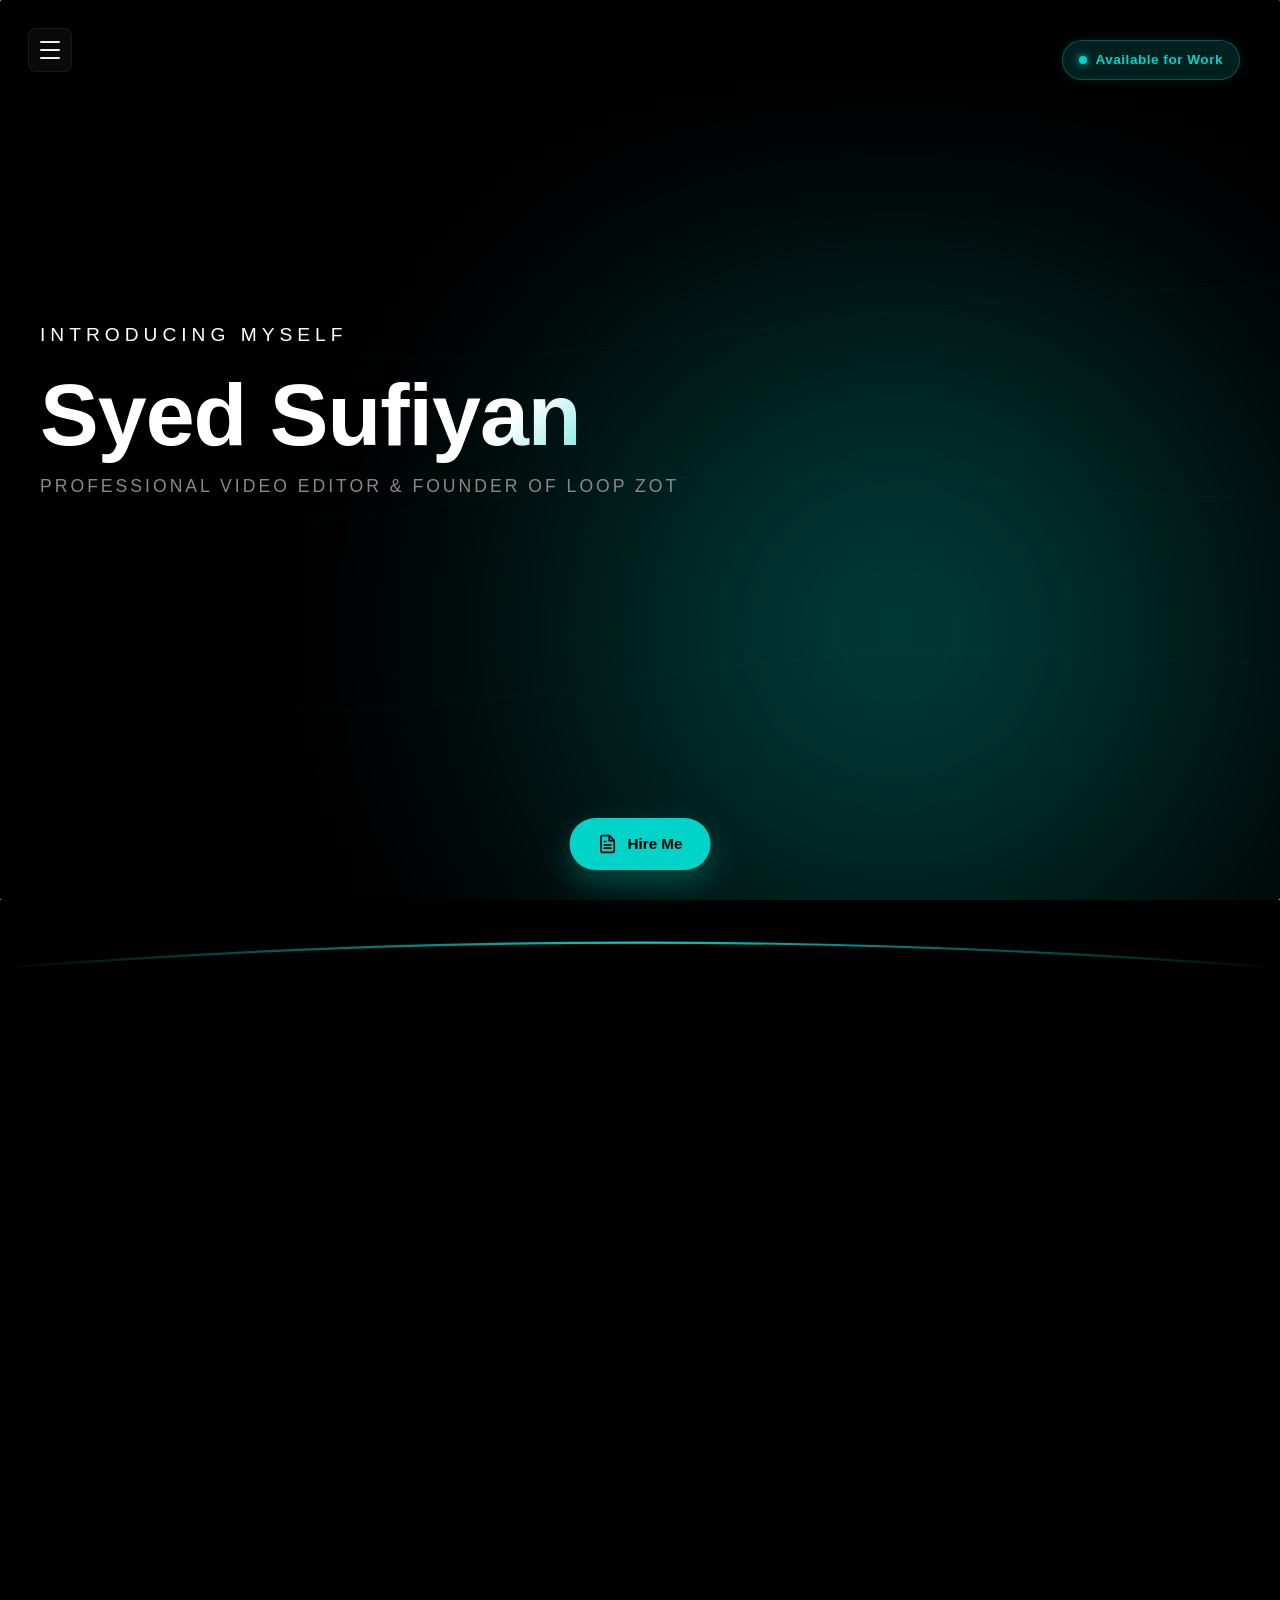
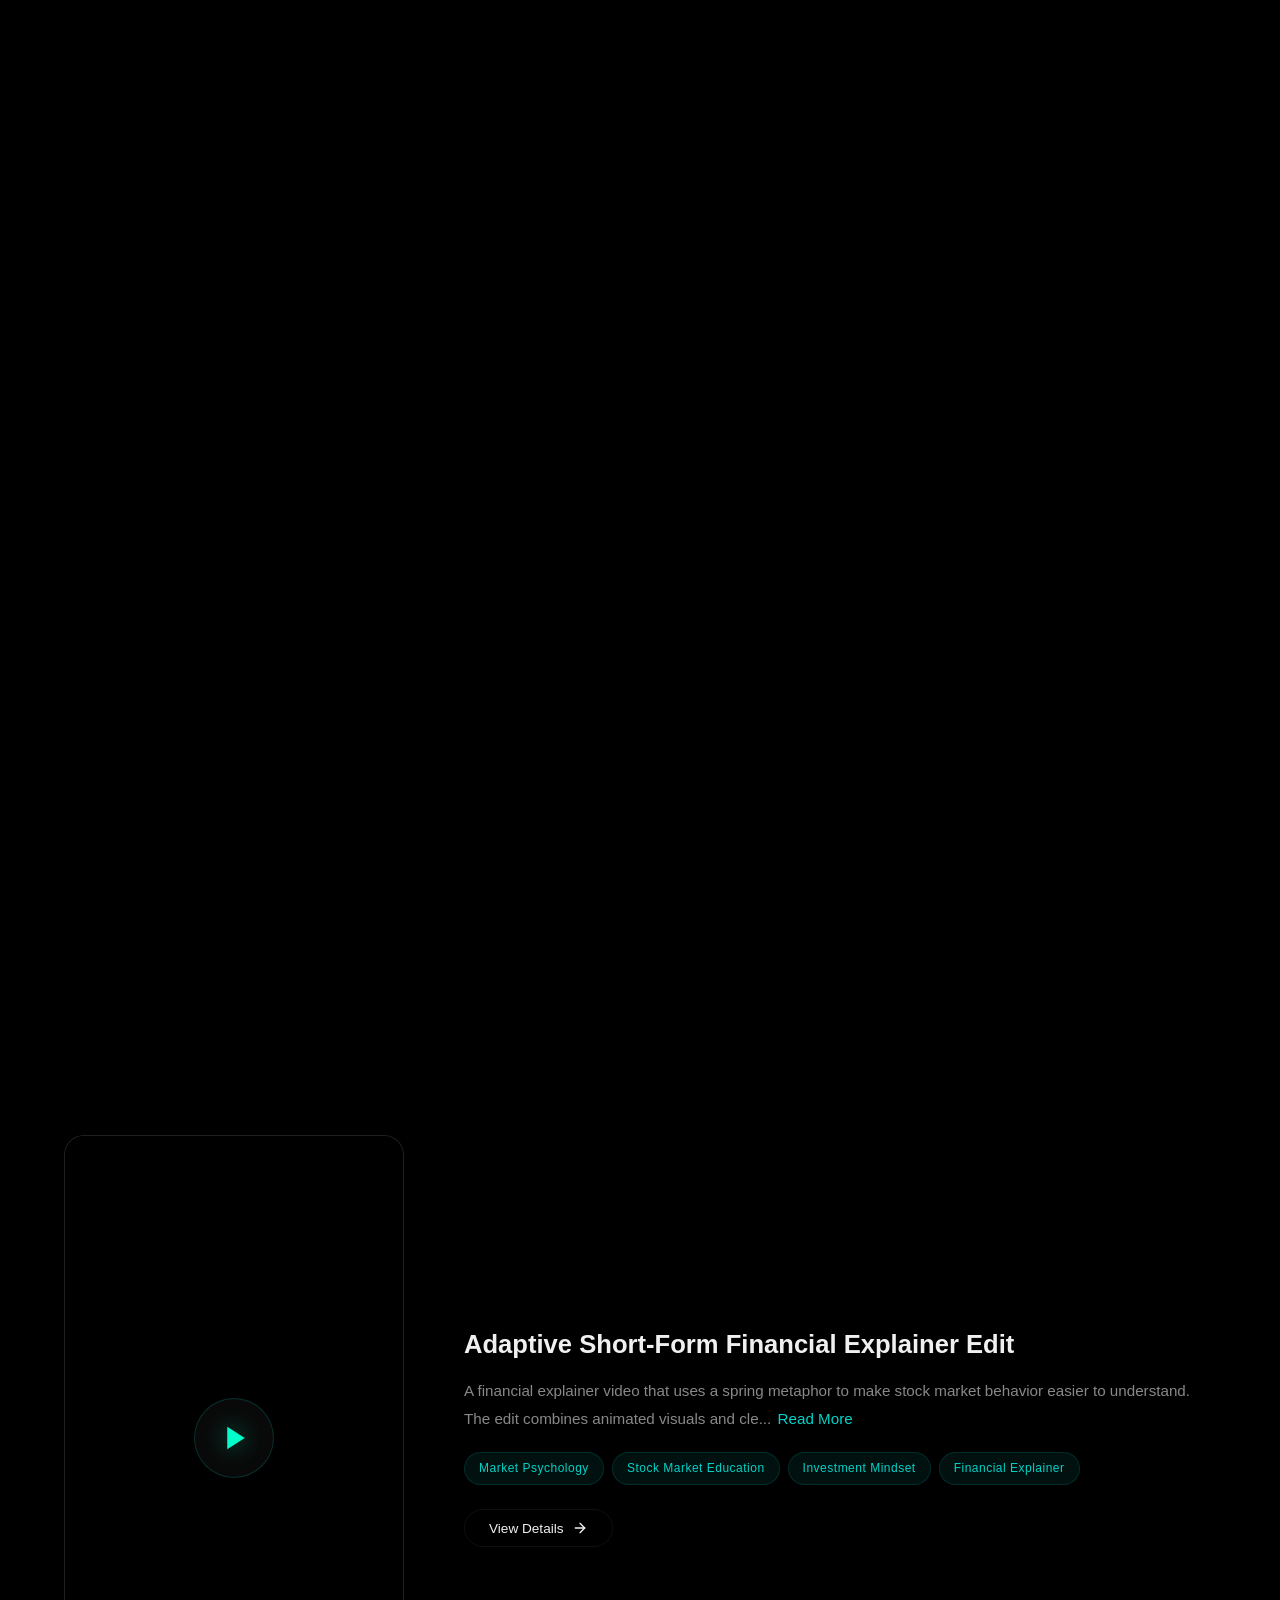
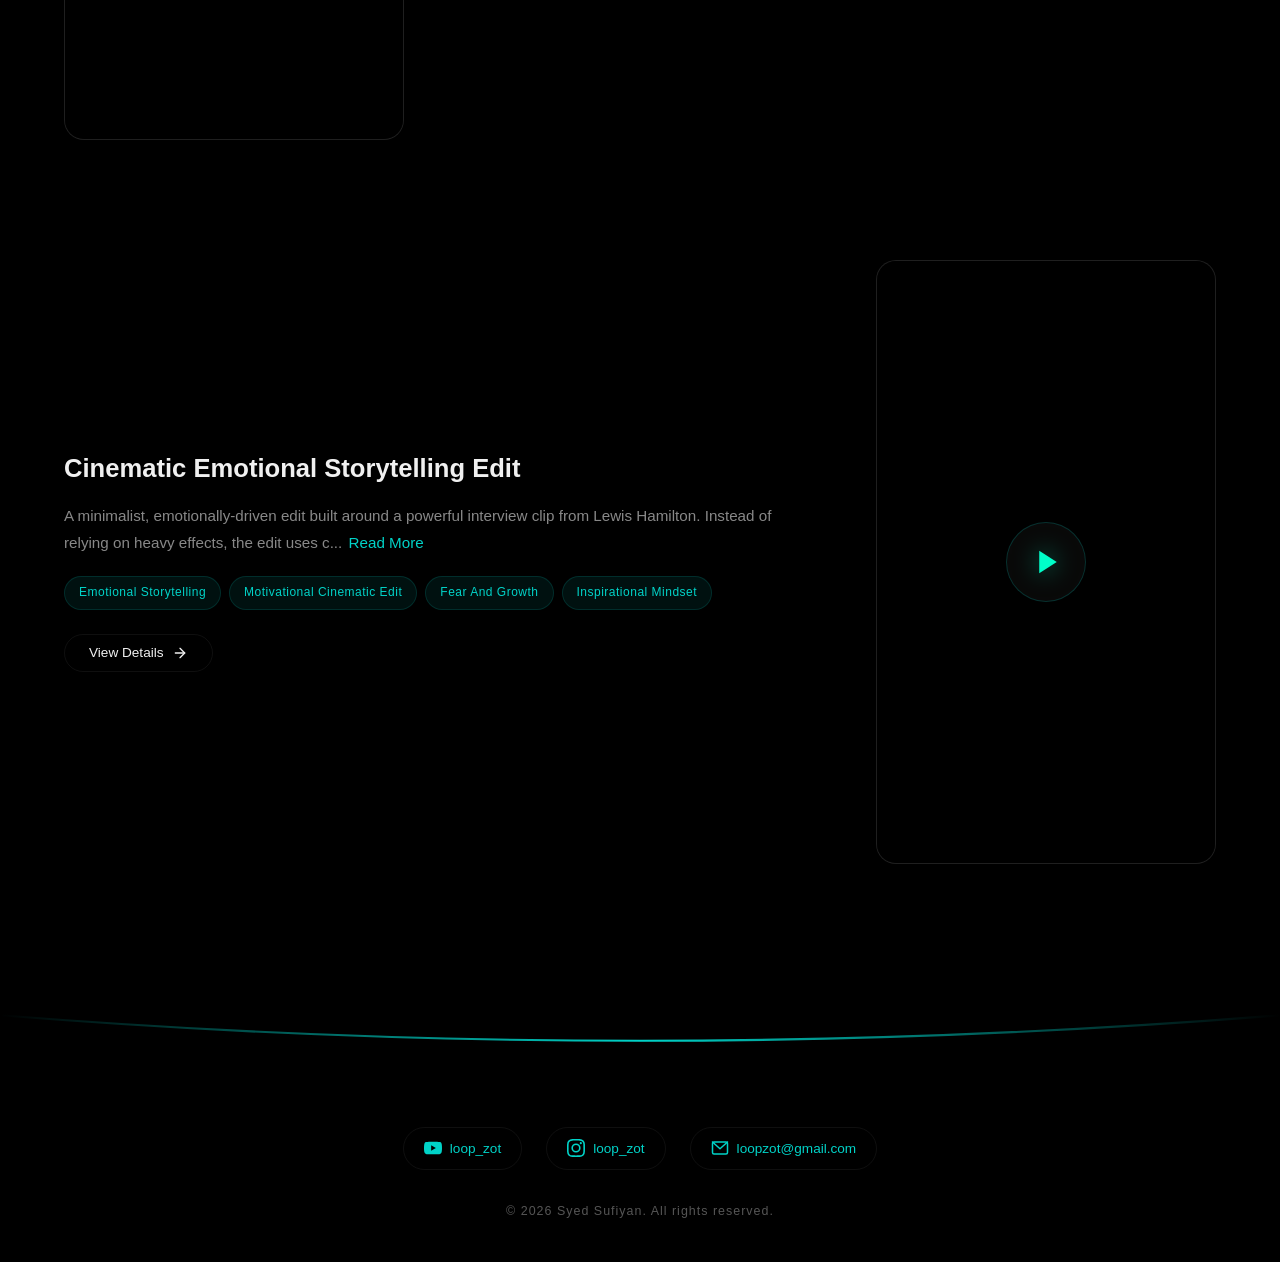
<file: index.html>
<!DOCTYPE html>
<html lang="en">
<head>
  <meta charset="UTF-8">
  <meta name="viewport" content="width=device-width, initial-scale=1.0">
  <title>Syed Sufiyan — Video Editor</title>
  <meta name="description" content="Portfolio of Syed Sufiyan — a video editor crafting high-retention edits that turn attention into impact.">
  <meta name="theme-color" content="#000000">

  <!-- Styles -->
  <link rel="stylesheet" href="css/main_style.css?v=2.2">
</head>
<body>
  <div class="messy-gradient"></div>

  <!-- Preloader -->
  <div id="preloader">
    <div class="preloader-inner">
      <div class="preloader-bar"></div>
      <span class="preloader-text">Loading</span>
    </div>
  </div>

  <!-- Hamburger Menu Button -->
  <button class="hamburger-btn" id="hamburger-btn" aria-label="Open menu">
    <span class="hamburger-line"></span>
    <span class="hamburger-line"></span>
    <span class="hamburger-line"></span>
  </button>

  <!-- Side Navigation Overlay -->
  <div class="side-nav-overlay" id="side-nav-overlay"></div>

  <!-- Side Navigation -->
  <nav class="side-nav" id="side-nav">
    <span class="side-nav-label">Navigation</span>
    <a href="#hero" class="side-nav-link" data-nav>
      <svg viewBox="0 0 24 24" fill="none" stroke="currentColor" stroke-width="2" stroke-linecap="round" stroke-linejoin="round">
        <path d="M3 9l9-7 9 7v11a2 2 0 0 1-2 2H5a2 2 0 0 1-2-2z"></path>
        <polyline points="9 22 9 12 15 12 15 22"></polyline>
      </svg>
      Home
    </a>
    <a href="#portfolio" class="side-nav-link" data-nav>
      <svg viewBox="0 0 24 24" fill="none" stroke="currentColor" stroke-width="2" stroke-linecap="round" stroke-linejoin="round">
        <polygon points="23 7 16 12 23 17 23 7"></polygon>
        <rect x="1" y="5" width="15" height="14" rx="2" ry="2"></rect>
      </svg>
      Work
    </a>
    <a href="#footer" class="side-nav-link" data-nav>
      <svg viewBox="0 0 24 24" fill="none" stroke="currentColor" stroke-width="2" stroke-linecap="round" stroke-linejoin="round">
        <rect x="2" y="4" width="20" height="16" rx="2"></rect>
        <path d="M22 4L12 13 2 4"></path>
      </svg>
      Contact
    </a>
    <a href="admin.html" class="side-nav-link accent-link">
      <svg viewBox="0 0 24 24" fill="none" stroke="currentColor" stroke-width="2" stroke-linecap="round" stroke-linejoin="round">
        <circle cx="12" cy="12" r="3"></circle>
        <path d="M19.4 15a1.65 1.65 0 0 0 .33 1.82l.06.06a2 2 0 0 1 0 2.83 2 2 0 0 1-2.83 0l-.06-.06a1.65 1.65 0 0 0-1.82-.33 1.65 1.65 0 0 0-1 1.51V21a2 2 0 0 1-2 2 2 2 0 0 1-2-2v-.09A1.65 1.65 0 0 0 9 19.4a1.65 1.65 0 0 0-1.82.33l-.06.06a2 2 0 0 1-2.83 0 2 2 0 0 1 0-2.83l.06-.06A1.65 1.65 0 0 0 4.68 15a1.65 1.65 0 0 0-1.51-1H3a2 2 0 0 1-2-2 2 2 0 0 1 2-2h.09A1.65 1.65 0 0 0 4.6 9a1.65 1.65 0 0 0-.33-1.82l-.06-.06a2 2 0 0 1 0-2.83 2 2 0 0 1 2.83 0l.06.06A1.65 1.65 0 0 0 9 4.68a1.65 1.65 0 0 0 1-1.51V3a2 2 0 0 1 2-2 2 2 0 0 1 2 2v.09a1.65 1.65 0 0 0 1 1.51 1.65 1.65 0 0 0 1.82-.33l.06-.06a2 2 0 0 1 2.83 0 2 2 0 0 1 0 2.83l-.06.06a1.65 1.65 0 0 0-.33 1.82V9a1.65 1.65 0 0 0 1.51 1H21a2 2 0 0 1 2 2 2 2 0 0 1-2 2h-.09a1.65 1.65 0 0 0-1.51 1z"></path>
      </svg>
      Admin
    </a>
  </nav>

  <!-- Hire Me Sticky Button -->
  <a href="https://forms.gle/Sii5m2E9kDc4S7fX6" target="_blank" rel="noopener" class="hire-me-btn" aria-label="Hire Me">
    <svg viewBox="0 0 24 24" fill="none" stroke="currentColor" stroke-width="2" stroke-linecap="round" stroke-linejoin="round">
      <path d="M14 2H6a2 2 0 0 0-2 2v16a2 2 0 0 0 2 2h12a2 2 0 0 0 2-2V8z"></path>
      <polyline points="14 2 14 8 20 8"></polyline>
      <line x1="16" y1="13" x2="8" y2="13"></line>
      <line x1="16" y1="17" x2="8" y2="17"></line>
      <polyline points="10 9 9 9 8 9"></polyline>
    </svg>
    <span class="hire-me-text">Hire Me</span>
  </a>

  <!-- Background Canvas -->
  <canvas id="bg-canvas"></canvas>

  <!-- Main Content -->
  <main class="main-content">

    <!-- Hero Section -->
    <section class="hero" id="hero">
      <!-- Rendered by JS from config -->
    </section>

    <!-- Top Curve Divider -->
    <div class="curved-divider inward">
      <svg viewBox="0 0 1200 120" preserveAspectRatio="none">
        <defs>
          <linearGradient id="fadeGradientIn" x1="0%" y1="0%" x2="100%" y2="0%">
            <stop offset="0%" stop-color="#00d3c8" stop-opacity="0" />
            <stop offset="50%" stop-color="#00d3c8" stop-opacity="1" />
            <stop offset="100%" stop-color="#00d3c8" stop-opacity="0" />
          </linearGradient>
        </defs>
        <path d="M0,60 Q600,0 1200,60" fill="none" stroke="url(#fadeGradientIn)" stroke-width="2.5"></path>
      </svg>
    </div>

    <!-- Dynamic Sections Wrapper -->
    <div class="dynamic-sections">
      
      <!-- Section Navigation Tabs -->
      <nav class="section-tabs fade-in-up" id="section-tabs">
        <button class="tab-btn active" data-target="portfolio-view">Portfolio</button>
        <button class="tab-btn" data-target="feedback-view">Testimonials</button>
        <button class="tab-btn" data-target="faqs-view">FAQs</button>
      </nav>
      
      <!-- Portfolio View -->
      <section class="section-view active" id="portfolio-view">

    <!-- Portfolio Section -->
    <section class="portfolio section-content" id="portfolio">
      <!-- Rendered by JS from config -->
    </section>

      </section> <!-- This closes portfolio-view -->

      <!-- Testimonials View -->
      <section class="section-view" id="feedback-view">
        <div class="section-content">
          <p class="section-label fade-in-up">What They Say</p>
          <h2 class="section-title fade-in-up">Client Testimonials</h2>
          <div class="feedback-grid" id="feedback-grid">
            <!-- Rendered by JS -->
          </div>
        </div>
      </section>

      <!-- FAQs View -->
      <section class="section-view" id="faqs-view">
        <div class="section-content">
          <p class="section-label fade-in-up">Got Questions?</p>
          <h2 class="section-title fade-in-up">FAQs</h2>
          <div class="faq-list" id="faq-list">
            <!-- Rendered by JS -->
          </div>
        </div>
      </section>

    </div>

    <!-- Bottom Curve Divider -->
    <div class="curved-divider outward">
      <svg viewBox="0 0 1200 120" preserveAspectRatio="none" style="transform: rotate(180deg);">
        <defs>
          <linearGradient id="fadeGradientOut" x1="0%" y1="0%" x2="100%" y2="0%">
            <stop offset="0%" stop-color="#00d3c8" stop-opacity="0" />
            <stop offset="50%" stop-color="#00d3c8" stop-opacity="1" />
            <stop offset="100%" stop-color="#00d3c8" stop-opacity="0" />
          </linearGradient>
        </defs>
        <path d="M0,60 Q600,0 1200,60" fill="none" stroke="url(#fadeGradientOut)" stroke-width="2.5"></path>
      </svg>
    </div>

    <!-- Footer -->
    <footer class="footer" id="footer">
      <!-- Rendered by JS from config -->
    </footer>

  </main>

  <!-- Case Study Modal -->
  <div class="case-study-overlay" id="case-study-modal">
    <div class="case-study-modal">
      <button class="close-case-study" id="close-case-study" aria-label="Close Case Study">
        <svg viewBox="0 0 24 24" fill="none" stroke="currentColor" stroke-width="2" stroke-linecap="round" stroke-linejoin="round"><line x1="18" y1="6" x2="6" y2="18"></line><line x1="6" y1="6" x2="18" y2="18"></line></svg>
      </button>
      <div class="case-study-scroll-area" id="case-study-content">
        <!-- Rendered by JS -->
      </div>
    </div>
  </div>

  <!-- Scripts -->
  <script src="js/config.js?v=2.1"></script>
  <script src="js/animations.js?v=2.1"></script>
  <script src="js/main_app.js?v=2.3"></script>

</body>
</html>
</file>
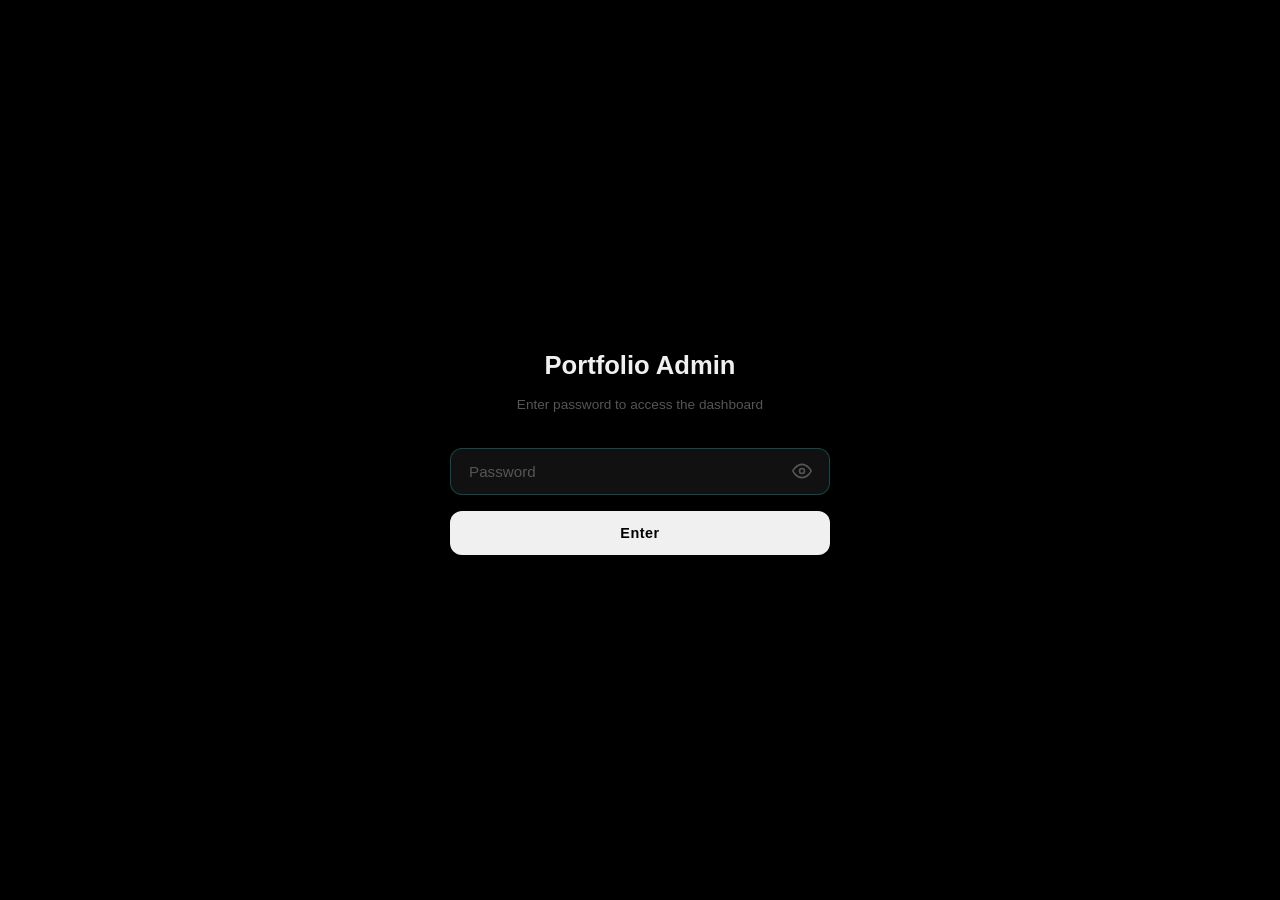
<file: admin.html>
<!DOCTYPE html>
<html lang="en">
<head>
  <meta charset="UTF-8">
  <meta name="viewport" content="width=device-width, initial-scale=1.0">
  <title>Admin — Portfolio Manager</title>
  <meta name="robots" content="noindex, nofollow">

  <!-- Styles -->
  <link rel="stylesheet" href="css/main_style.css?v=2.2">
  <link rel="stylesheet" href="css/admin.css?v=2.2">
</head>
<body>

  <!-- Password Gate -->
  <div class="admin-gate" id="admin-gate">
    <div class="admin-gate-box">
      <h1 class="admin-gate-title">Portfolio Admin</h1>
      <p class="admin-gate-subtitle">Enter password to access the dashboard</p>
      <div class="password-wrapper">
        <input class="admin-gate-input" type="password" id="admin-password" placeholder="Password" autofocus>
        <button class="eye-btn" type="button" aria-label="Toggle password visibility">
          <svg viewBox="0 0 24 24" fill="none" stroke="currentColor" stroke-width="2" stroke-linecap="round" stroke-linejoin="round">
            <path d="M1 12s4-8 11-8 11 8 11 8-4 8-11 8-11-8-11-8z"></path>
            <circle cx="12" cy="12" r="3"></circle>
          </svg>
        </button>
      </div>
      <button class="admin-gate-btn" id="admin-login-btn">Enter</button>
      <p class="admin-gate-error" id="admin-error">Incorrect password. Try again.</p>
    </div>
  </div>

  <!-- Admin Dashboard -->
  <div class="admin-dashboard" id="admin-dashboard">

    <!-- Header -->
    <div class="admin-header">
      <h1 class="admin-header-title">Portfolio Manager</h1>
      <div class="admin-header-actions">
        <button class="admin-btn admin-btn-outline" id="export-btn">Export Config</button>
        <button class="admin-btn admin-btn-publish" id="publish-btn">
          <svg width="16" height="16" viewBox="0 0 24 24" fill="none" stroke="currentColor" stroke-width="2" stroke-linecap="round" stroke-linejoin="round"><polyline points="16 16 12 12 8 16"></polyline><line x1="12" y1="12" x2="12" y2="21"></line><path d="M20.39 18.39A5 5 0 0 0 18 9h-1.26A8 8 0 1 0 3 16.3"></path><polyline points="16 16 12 12 8 16"></polyline></svg>
          Publish Live
        </button>
      </div>
    </div>

    <!-- Admin Tab Navigation -->
    <nav class="admin-tabs" id="admin-tabs">
      <button class="admin-tab active" data-tab="tab-hero">Hero</button>
      <button class="admin-tab" data-tab="tab-intro">Introduction</button>
      <button class="admin-tab" data-tab="tab-portfolio">Portfolio</button>
      <button class="admin-tab" data-tab="tab-testimonials">Testimonials</button>
      <button class="admin-tab" data-tab="tab-faqs">FAQs</button>
      <button class="admin-tab" data-tab="tab-password">Password</button>
      <button class="admin-tab" data-tab="tab-github">GitHub</button>
    </nav>

    <!-- Tab Content Area -->
    <div class="admin-tab-content">

      <!-- ═══ HERO TAB ═══ -->
      <div class="admin-tab-pane active" id="tab-hero">
        <div class="admin-section">
          <h2 class="admin-section-title">
            <svg viewBox="0 0 24 24" fill="none" stroke="currentColor" stroke-width="2" stroke-linecap="round" stroke-linejoin="round">
              <path d="M20 21v-2a4 4 0 0 0-4-4H8a4 4 0 0 0-4 4v2"></path>
              <circle cx="12" cy="7" r="4"></circle>
            </svg>
            Personal Info
          </h2>
          <div id="personal-info-form"></div>
        </div>

        <div class="admin-section">
          <h2 class="admin-section-title">
            <svg viewBox="0 0 24 24" fill="none" stroke="currentColor" stroke-width="2" stroke-linecap="round" stroke-linejoin="round">
              <path d="M22 11.08V12a10 10 0 1 1-5.93-9.14"></path>
              <polyline points="22 4 12 14.01 9 11.01"></polyline>
            </svg>
            Availability Status
          </h2>
          <div id="availability-form"></div>
        </div>
      </div>

      <!-- ═══ INTRODUCTION TAB ═══ -->
      <div class="admin-tab-pane" id="tab-intro">
        <div class="admin-section">
          <h2 class="admin-section-title">
            <svg viewBox="0 0 24 24" fill="none" stroke="currentColor" stroke-width="2" stroke-linecap="round" stroke-linejoin="round">
              <path d="M14 2H6a2 2 0 0 0-2 2v16a2 2 0 0 0 2 2h12a2 2 0 0 0 2-2V8z"></path>
              <polyline points="14 2 14 8 20 8"></polyline>
              <line x1="16" y1="13" x2="8" y2="13"></line>
              <line x1="16" y1="17" x2="8" y2="17"></line>
              <polyline points="10 9 9 9 8 9"></polyline>
            </svg>
            Bio Block (Right Side)
          </h2>
          <div id="bio-block-form"></div>
        </div>

        <div class="admin-section">
          <h2 class="admin-section-title">
            <svg viewBox="0 0 24 24" fill="none" stroke="currentColor" stroke-width="2" stroke-linecap="round" stroke-linejoin="round">
              <rect x="2" y="4" width="20" height="16" rx="2"></rect>
              <path d="M22 4L12 13 2 4"></path>
            </svg>
            Contact
          </h2>
          <div id="contact-form"></div>
        </div>

        <div class="admin-section">
          <h2 class="admin-section-title">
            <svg viewBox="0 0 24 24" fill="none" stroke="currentColor" stroke-width="2" stroke-linecap="round" stroke-linejoin="round">
              <path d="M10 13a5 5 0 0 0 7.54.54l3-3a5 5 0 0 0-7.07-7.07l-1.72 1.71"></path>
              <path d="M14 11a5 5 0 0 0-7.54-.54l-3 3a5 5 0 0 0 7.07 7.07l1.71-1.71"></path>
            </svg>
            Social Links
          </h2>
          <div id="social-form"></div>
        </div>
      </div>

      <!-- ═══ PORTFOLIO TAB ═══ -->
      <div class="admin-tab-pane" id="tab-portfolio">
        <div class="admin-section">
          <h2 class="admin-section-title" style="display: flex; justify-content: space-between; align-items: center; width: 100%;">
            <span style="display: flex; align-items: center; gap: 10px;">
              <svg viewBox="0 0 24 24" fill="none" stroke="currentColor" stroke-width="2" stroke-linecap="round" stroke-linejoin="round">
                <polygon points="23 7 16 12 23 17 23 7"></polygon>
                <rect x="1" y="5" width="15" height="14" rx="2" ry="2"></rect>
              </svg>
              Portfolio Videos
            </span>
            <button class="admin-btn admin-btn-outline" id="manage-filters-btn" style="font-size: 0.8rem; padding: 6px 14px;">Manage Filters</button>
          </h2>
          <div id="video-list" class="admin-video-list"></div>
        </div>
      </div>

      <!-- ═══ TESTIMONIALS TAB ═══ -->
      <div class="admin-tab-pane" id="tab-testimonials">
        <div class="admin-section" id="section-feedback">
          <h2 class="admin-section-title">
            <svg viewBox="0 0 24 24" fill="none" stroke="currentColor" stroke-width="2" stroke-linecap="round" stroke-linejoin="round">
              <path d="M21 11.5a8.38 8.38 0 0 1-.9 3.8 8.5 8.5 0 0 1-7.6 4.7 8.38 8.38 0 0 1-3.8-.9L3 21l1.9-5.7a8.38 8.38 0 0 1-.9-3.8 8.5 8.5 0 0 1 4.7-7.6 8.38 8.38 0 0 1 3.8-.9h.5a8.48 8.48 0 0 1 8 8v.5z"></path>
            </svg>
            Client Testimonials
          </h2>
          <div id="feedback-list" class="admin-video-list"></div>
        </div>
      </div>

      <!-- ═══ FAQS TAB ═══ -->
      <div class="admin-tab-pane" id="tab-faqs">
        <div class="admin-section">
          <h2 class="admin-section-title">
            <svg viewBox="0 0 24 24" fill="none" stroke="currentColor" stroke-width="2" stroke-linecap="round" stroke-linejoin="round">
              <circle cx="12" cy="12" r="10"></circle>
              <path d="M9.09 9a3 3 0 0 1 5.83 1c0 2-3 3-3 3"></path>
              <line x1="12" y1="17" x2="12.01" y2="17"></line>
            </svg>
            FAQs
          </h2>
          <div id="admin-faq-list" class="admin-video-list"></div>
        </div>
      </div>

      <!-- ═══ PASSWORD TAB ═══ -->
      <div class="admin-tab-pane" id="tab-password">
        <div class="admin-section">
          <h2 class="admin-section-title">
            <svg viewBox="0 0 24 24" fill="none" stroke="currentColor" stroke-width="2" stroke-linecap="round" stroke-linejoin="round">
              <rect x="3" y="11" width="18" height="11" rx="2" ry="2"></rect>
              <path d="M7 11V7a5 5 0 0 1 10 0v4"></path>
            </svg>
            Admin Settings
          </h2>
          <div id="admin-settings-form"></div>
        </div>
      </div>

      <!-- ═══ GITHUB TAB ═══ -->
      <div class="admin-tab-pane" id="tab-github">
        <div class="admin-section">
          <h2 class="admin-section-title">
            <svg viewBox="0 0 24 24" fill="none" stroke="currentColor" stroke-width="2" stroke-linecap="round" stroke-linejoin="round">
              <path d="M9 19c-5 1.5-5-2.5-7-3m14 6v-3.87a3.37 3.37 0 0 0-.94-2.61c3.14-.35 6.44-1.54 6.44-7A5.44 5.44 0 0 0 20 4.77 5.07 5.07 0 0 0 19.91 1S18.73.65 16 2.48a13.38 13.38 0 0 0-7 0C6.27.65 5.09 1 5.09 1A5.07 5.07 0 0 0 5 4.77a5.44 5.44 0 0 0-1.5 3.78c0 5.42 3.3 6.61 6.44 7A3.37 3.37 0 0 0 9 18.13V22"></path>
            </svg>
            GitHub Deploy Settings
          </h2>
          <div id="github-settings-form"></div>
        </div>
      </div>

    </div><!-- end tab-content -->

  </div>

  <!-- Filter Management Modal -->
  <div class="admin-modal-overlay" id="filter-modal">
    <div class="admin-modal">
      <div class="admin-modal-header">
        <h3>Manage Filters (Categories)</h3>
        <button class="close-modal-btn" id="close-filter-modal" aria-label="Close">
          <svg viewBox="0 0 24 24" fill="none" stroke="currentColor" stroke-width="2" stroke-linecap="round" stroke-linejoin="round"><line x1="18" y1="6" x2="6" y2="18"></line><line x1="6" y1="6" x2="18" y2="18"></line></svg>
        </button>
      </div>
      <div class="admin-modal-body">
        <div class="form-group" style="display: flex; align-items: center; justify-content: space-between; border-bottom: 1px solid var(--border); padding-bottom: 20px; margin-bottom: 20px;">
          <label class="form-label" style="margin: 0;">Enable Filtering System</label>
          <label class="toggle-switch">
            <input type="checkbox" id="field-filter-toggle">
            <span class="toggle-slider"></span>
          </label>
        </div>
        
        <label class="form-label">Available Categories</label>
        <div id="filter-categories-list" class="filter-categories-list">
          <!-- Rendered by JS -->
        </div>

        <div class="filter-add-group">
          <input type="text" id="new-category-input" class="form-input" placeholder="New category name (e.g. Documentary)">
          <button class="admin-btn admin-btn-primary" id="add-category-btn" style="white-space: nowrap;">Add +</button>
        </div>
      </div>
      <div class="admin-modal-footer">
        <button class="admin-btn admin-btn-primary" id="save-filter-modal" style="width: 100%;">Apply</button>
      </div>
    </div>
  </div>

  <!-- Scripts -->
  <script src="js/config.js?v=2.2"></script>
  <script src="js/admin.js?v=2.2"></script>

</body>
</html>
</file>
<file: css/main_style.css>
/* ============================================
   PORTFOLIO — STYLE SYSTEM
   Minimal · Premium · Dark Mode
   ============================================ */

/* ── SF Pro Display Font ─────────────────── */
@import url('https://fonts.cdnfonts.com/css/sf-pro-display');

/* ── CSS Custom Properties ───────────────── */
:root {
  --bg-primary: #000000;
  --bg-secondary: #0a0a0a;
  --bg-card: #111111;
  --bg-card-hover: #161616;
  --bg-overlay: rgba(0, 0, 0, 0.85);

  --text-primary: #f0f0f0;
  --text-secondary: #888888;
  --text-muted: #555555;
  --text-accent: #c8c8c8;

  --accent: #00d3c8;
  --accent-light: #33e1d8;
  --accent-glow: rgba(0, 211, 200, 0.08);
  --accent-glow-strong: rgba(0, 211, 200, 0.15);
  --border: rgba(255, 255, 255, 0.06);
  --border-hover: rgba(0, 211, 200, 0.3);

  --font-primary: 'SF Pro Display', -apple-system, BlinkMacSystemFont, 'Segoe UI', sans-serif;
  --font-display: 'SF Pro Display', -apple-system, BlinkMacSystemFont, 'Segoe UI', sans-serif;

  --ease-smooth: cubic-bezier(0.25, 0.46, 0.45, 0.94);
  --ease-out: cubic-bezier(0.16, 1, 0.3, 1);
  --ease-spring: cubic-bezier(0.34, 1.56, 0.64, 1);

  --radius-sm: 8px;
  --radius-md: 12px;
  --radius-lg: 20px;
  --radius-xl: 28px;

  --shadow-subtle: 0 1px 3px rgba(0, 0, 0, 0.5);
  --shadow-card: 0 4px 24px rgba(0, 0, 0, 0.4);
  --shadow-elevated: 0 8px 40px rgba(0, 0, 0, 0.6);
}

/* ── Reset & Base ────────────────────────── */
*, *::before, *::after {
  margin: 0;
  padding: 0;
  box-sizing: border-box;
}

html {
  scroll-behavior: smooth;
  -webkit-font-smoothing: antialiased;
  -moz-osx-font-smoothing: grayscale;
  overflow-x: hidden;
}

body {
  font-family: var(--font-primary);
  background: var(--bg-primary);
  color: var(--text-primary);
  line-height: 1.6;
  overflow-x: hidden;
  position: relative;
}

main {
  position: relative;
  z-index: 1;
  /* Removed aggressive overflow:hidden that was clipping modals */
}

/* ── Mixed Gradient Background ──────────────── */
.messy-gradient {
  position: fixed;
  inset: 0;
  z-index: -1;
  pointer-events: none;
  background: #000000;
  overflow: hidden;
}

.messy-gradient::after {
  content: "";
  position: absolute;
  bottom: -20%;
  right: -20%;
  width: 100vw;
  height: 100vh;
  background: radial-gradient(circle, rgba(0, 211, 200, 0.4) 0%, rgba(0, 0, 0, 0) 70%);
  filter: blur(80px);
  opacity: 0.8;
}

a {
  color: inherit;
  text-decoration: none;
}

button {
  font-family: inherit;
  cursor: pointer;
  border: none;
  background: none;
  color: inherit;
}

/* ── Hamburger Menu Button ───────────────── */
.hamburger-btn {
  position: fixed;
  top: 28px;
  left: 28px;
  z-index: 1001;
  width: 44px;
  height: 44px;
  display: flex;
  flex-direction: column;
  align-items: center;
  justify-content: center;
  gap: 6px;
  background: rgba(17, 17, 17, 0.6);
  backdrop-filter: blur(12px);
  -webkit-backdrop-filter: blur(12px);
  border: 1px solid var(--border);
  border-radius: var(--radius-sm);
  cursor: pointer;
  transition: all 0.3s var(--ease-smooth);
  padding: 0;
}

.hamburger-btn:hover {
  background: rgba(17, 17, 17, 0.85);
  border-color: var(--border-hover);
}

.hamburger-line {
  width: 20px;
  height: 2px;
  background: var(--text-primary);
  border-radius: 2px;
  transition: all 0.3s var(--ease-smooth);
  transform-origin: center;
}

.hamburger-btn.active .hamburger-line:nth-child(1) {
  transform: translateY(8px) rotate(45deg);
}

.hamburger-btn.active .hamburger-line:nth-child(2) {
  opacity: 0;
  transform: scaleX(0);
}

.hamburger-btn.active .hamburger-line:nth-child(3) {
  transform: translateY(-8px) rotate(-45deg);
}

/* ── Side Navigation ─────────────────────── */
.side-nav-overlay {
  position: fixed;
  inset: 0;
  background: rgba(0, 0, 0, 0.6);
  z-index: 999;
  opacity: 0;
  visibility: hidden;
  transition: all 0.3s var(--ease-smooth);
}

.side-nav-overlay.active {
  opacity: 1;
  visibility: visible;
}

.side-nav {
  position: fixed;
  top: 0;
  left: 0;
  width: 280px;
  height: 100vh;
  background: var(--bg-secondary);
  border-right: 1px solid var(--border);
  z-index: 1000;
  transform: translateX(-100%);
  transition: transform 0.4s var(--ease-out);
  display: flex;
  flex-direction: column;
  padding: 100px 32px 40px;
}

.side-nav.active {
  transform: translateX(0);
}

.side-nav-label {
  font-size: 0.7rem;
  letter-spacing: 3px;
  text-transform: uppercase;
  color: var(--text-muted);
  margin-bottom: 20px;
}

.side-nav-link {
  display: flex;
  align-items: center;
  gap: 14px;
  padding: 14px 16px;
  border-radius: var(--radius-sm);
  font-size: 0.95rem;
  color: var(--text-secondary);
  transition: all 0.25s var(--ease-smooth);
  margin-bottom: 4px;
}

.side-nav-link:hover {
  background: var(--accent-glow);
  color: var(--accent);
}

.side-nav-link svg {
  width: 20px;
  height: 20px;
  flex-shrink: 0;
}

.side-nav-link.accent-link {
  color: var(--accent);
  margin-top: 12px;
  border-top: 1px solid var(--border);
  padding-top: 20px;
}

.side-nav-link.accent-link:hover {
  background: var(--accent-glow-strong);
}

/* ── Preloader ───────────────────────────── */
#preloader {
  position: fixed;
  inset: 0;
  z-index: 10000;
  background: var(--bg-primary);
  display: flex;
  align-items: center;
  justify-content: center;
  transition: opacity 0.6s var(--ease-smooth), visibility 0.6s;
}

#preloader.hidden {
  opacity: 0;
  visibility: hidden;
  pointer-events: none;
}

.preloader-inner {
  display: flex;
  flex-direction: column;
  align-items: center;
  gap: 24px;
}

.preloader-bar {
  width: 120px;
  height: 2px;
  background: var(--border);
  border-radius: 2px;
  overflow: hidden;
  position: relative;
}

.preloader-bar::after {
  content: '';
  position: absolute;
  top: 0;
  left: -40%;
  width: 40%;
  height: 100%;
  background: var(--accent);
  border-radius: 2px;
  animation: preloaderSlide 1s var(--ease-smooth) infinite;
}

@keyframes preloaderSlide {
  0% { left: -40%; }
  100% { left: 100%; }
}

.preloader-text {
  font-family: var(--font-display);
  font-size: 0.75rem;
  letter-spacing: 4px;
  text-transform: uppercase;
  color: var(--text-muted);
}

/* ── Canvas Background ───────────────────── */
#bg-canvas {
  position: fixed;
  inset: 0;
  z-index: 0;
  pointer-events: none;
}

/* ── Main Content ────────────────────────── */
.main-content {
  position: relative;
  z-index: 1;
}

/* ── Hero Section ────────────────────────── */
/* ── Hero Section ────────────────────────── */
.hero {
  position: relative;
  min-height: 80vh;
  display: flex !important;
  align-items: center !important;
  justify-content: center !important;
  padding: 120px 40px 60px !important;
  overflow: visible;
  z-index: 10;
  max-width: 1400px;
  margin: 0 auto;
}

/* The robust wrapper that forces side-by-side on desktop */
.hero-main-row {
  display: flex !important;
  flex-direction: column !important; /* Mobile default */
  align-items: center !important;
  justify-content: center !important;
  gap: 40px !important;
  width: 100% !important;
  position: relative;
  z-index: 1;
}

@media (min-width: 901px) {
  .hero-main-row {
    flex-direction: row !important;
    justify-content: space-between !important;
    text-align: left !important;
    gap: 60px !important;
  }
}

.hero-content {
  width: 100%;
  max-width: 650px;
  text-align: center;
}

.hero-bio-block {
  width: 100%;
  max-width: 480px;
  background: rgba(17, 17, 17, 0.4);
  backdrop-filter: blur(12px);
  -webkit-backdrop-filter: blur(12px);
  border: 1px solid var(--border);
  border-radius: var(--radius-lg);
  padding: 40px;
  
  /* Initial state for reveal animation */
  opacity: 0;
  transform: translateY(30px);
}

@media (min-width: 901px) {
  .hero-content {
    text-align: left !important;
  }
  .hero-bio-block {
    margin-left: auto !important;
  }
}


.bio-intro-title {
  font-family: var(--font-display);
  font-size: 1.8rem;
  color: var(--accent);
  margin-bottom: 12px;
}

.bio-intro-text {
  font-size: 1rem;
  color: var(--text-primary);
  line-height: 1.7;
  margin-bottom: 32px;
}

.bio-section {
  margin-bottom: 24px;
}

.bio-section:last-child {
  margin-bottom: 0;
}

.bio-subtitle {
  font-size: 0.85rem;
  letter-spacing: 2px;
  text-transform: uppercase;
  color: var(--text-secondary);
  margin-bottom: 8px;
}

.bio-text {
  font-size: 0.95rem;
  color: var(--text-primary);
}

.bio-services-list {
  list-style: none;
  font-size: 0.95rem;
  color: var(--text-primary);
}

.bio-services-list li {
  display: flex;
  align-items: center;
  gap: 12px;
  margin-bottom: 8px;
}

.bio-services-list li svg {
  width: 18px;
  height: 18px;
  color: var(--accent);
}

/* Hero responsiveness handled above via min-width for stability */


/* ── Availability Tag System ──────────────── */
.availability-badge {
  position: absolute;
  top: 40px;
  right: 40px;
  display: flex;
  align-items: center;
  gap: 8px;
  padding: 8px 16px;
  border-radius: 40px;
  font-size: 0.85rem;
  font-weight: 600;
  letter-spacing: 0.5px;
  opacity: 0;
  transform: translateY(-10px);
  z-index: 10;
}

.availability-mini {
  display: flex;
  align-items: center;
  gap: 8px;
  padding: 6px 12px;
  border-radius: 30px;
  font-size: 0.8rem;
  font-weight: 500;
  opacity: 0;
  transform: translateY(10px);
}

.cta-group {
  display: flex;
  align-items: center;
  gap: 20px;
  flex-wrap: wrap;
}

@media (max-width: 768px) {
  .availability-badge {
    position: fixed;
    top: 20px;
    right: 20px;
    left: auto;
    margin: 0;
    transform: none;
    padding: 6px 12px;
    font-size: 0.75rem;
    z-index: 1001;
  }
  .cta-group {
    justify-content: center;
    width: 100%;
  }
}

.availability-badge.available,
.availability-mini.available {
  background: rgba(0, 211, 200, 0.15);
  color: var(--accent);
  border: 1px solid rgba(0, 211, 200, 0.3);
  box-shadow: 0 0 15px rgba(0, 211, 200, 0.1);
}

.availability-badge.unavailable,
.availability-mini.unavailable {
  background: rgba(80, 80, 80, 0.15);
  color: #a0a0a0;
  border: 1px solid rgba(80, 80, 80, 0.3);
}

.status-dot {
  width: 8px;
  height: 8px;
  border-radius: 50%;
  display: inline-block;
}

.available .status-dot {
  background: var(--accent);
  box-shadow: 0 0 8px var(--accent);
  animation: pulse-dot 2s infinite;
}

.unavailable .status-dot {
  background: #a0a0a0;
}

@keyframes pulse-dot {
  0% { transform: scale(0.95); box-shadow: 0 0 0 0 rgba(0, 211, 200, 0.7); }
  70% { transform: scale(1); box-shadow: 0 0 0 6px rgba(0, 211, 200, 0); }
  100% { transform: scale(0.95); box-shadow: 0 0 0 0 rgba(0, 211, 200, 0); }
}


.hero-intro {
  font-size: 1.2rem;
  letter-spacing: 5px;
  text-transform: uppercase;
  color: #ffffff; /* Requested update to white */
  margin-bottom: 16px;
  opacity: 0;
  transform: translateY(20px);
}

.hero-name {
  font-family: var(--font-display);
  font-size: clamp(2.8rem, 8vw, 5.5rem);
  font-weight: 700;
  letter-spacing: -1px;
  line-height: 1.1;
  margin-bottom: 8px;
  opacity: 0;
  transform: translateY(30px);
  background: linear-gradient(135deg, #ffffff 0%, #ffffff 70%, #00d3c8 100%);
  -webkit-background-clip: text;
  -webkit-text-fill-color: transparent;
  background-clip: text;
}

.hero-role {
  font-size: 1.1rem;
  color: var(--text-secondary);
  letter-spacing: 3px;
  text-transform: uppercase;
  margin-bottom: 32px;
  opacity: 0;
  transform: translateY(20px);
}

.hero-tagline {
  font-size: clamp(1rem, 2.5vw, 1.2rem);
  color: var(--text-accent);
  line-height: 1.7;
  max-width: 560px;
  margin: 0 auto 48px;
  opacity: 0;
  transform: translateY(20px);
}

/* ── CTA Button ──────────────────────────── */
.cta-wrapper {
  position: relative;
  display: inline-block;
  opacity: 0;
  transform: translateY(20px);
  z-index: 200;
}

.cta-btn {
  display: inline-flex;
  align-items: center;
  gap: 10px;
  padding: 14px 36px;
  background: var(--accent);
  color: #000000;
  font-size: 0.9rem;
  font-weight: 600;
  letter-spacing: 1px;
  border-radius: var(--radius-xl);
  transition: all 0.4s var(--ease-smooth);
  position: relative;
}

.cta-btn:hover {
  transform: scale(1.04);
  background: var(--accent-light);
  box-shadow: 0 0 30px rgba(0, 211, 200, 0.25);
}

.cta-btn:active {
  transform: scale(0.98);
}

.cta-btn svg {
  width: 16px;
  height: 16px;
  transition: transform 0.3s var(--ease-smooth);
}

.cta-wrapper.open .cta-btn svg {
  transform: rotate(180deg);
}

/* ── Contact Dropdown ────────────────────── */
.contact-dropdown {
  position: absolute;
  top: calc(100% + 12px);
  left: 50%;
  transform: translateX(-50%) translateY(-8px);
  min-width: 240px;
  background: var(--bg-card);
  border: 1px solid var(--border);
  border-radius: var(--radius-md);
  padding: 8px;
  opacity: 0;
  visibility: hidden;
  pointer-events: none;
  transition: all 0.3s var(--ease-out);
  box-shadow: var(--shadow-elevated);
  z-index: 200;
}

.cta-wrapper.open .contact-dropdown {
  opacity: 1;
  visibility: visible;
  pointer-events: all;
  transform: translateX(-50%) translateY(0);
}

.contact-item {
  display: flex;
  align-items: center;
  gap: 12px;
  padding: 12px 16px;
  border-radius: var(--radius-sm);
  transition: background 0.2s;
  font-size: 0.9rem;
  color: var(--text-primary);
}

.contact-item:hover {
  background: var(--accent-glow);
}

.contact-item svg {
  width: 18px;
  height: 18px;
  flex-shrink: 0;
  color: var(--accent);
}

.contact-item span {
  color: var(--text-secondary);
  font-size: 0.82rem;
}

/* ── Scroll Hint ─────────────────────────── */
.scroll-hint {
  position: absolute;
  bottom: 40px;
  left: 50%;
  transform: translateX(-50%);
  display: flex;
  flex-direction: column;
  align-items: center;
  gap: 8px;
  opacity: 0;
  animation: fadeInScroll 1s 2.5s forwards;
}

@keyframes fadeInScroll {
  to { opacity: 0.4; }
}

.scroll-hint-line {
  width: 1px;
  height: 40px;
  background: linear-gradient(to bottom, var(--accent), transparent);
  animation: scrollPulse 2s var(--ease-smooth) infinite;
}

@keyframes scrollPulse {
  0%, 100% { opacity: 0.3; transform: scaleY(0.6); }
  50% { opacity: 1; transform: scaleY(1); }
}

/* ── Dynamic Main Content Container ──────── */
.dynamic-sections {
  position: relative;
  width: 100%;
}

/* ── Section Navigation Tabs ──────────────── */
.section-tabs {
  display: flex;
  justify-content: center;
  gap: 16px;
  margin: 0 auto 40px;
  max-width: 600px;
  padding: 0 24px;
}

.tab-btn {
  padding: 10px 24px;
  border-radius: 40px;
  color: var(--text-secondary);
  border: 1px solid var(--border);
  font-size: 0.95rem;
  font-weight: 500;
  transition: all 0.3s var(--ease-smooth);
}

.tab-btn:hover {
  border-color: var(--border-hover);
  color: var(--text-primary);
}

.tab-btn.active {
  background: var(--accent);
  color: #000;
  border-color: var(--accent);
}

.dynamic-sections {
  position: relative;
  /* Removal of overflow: hidden to allow the wave background to show through if needed, 
     but keeping it controlled within section views */
}

.section-view {
  display: none;
  opacity: 0;
  transform: translateY(20px);
  transition: opacity 0.5s var(--ease-smooth), transform 0.5s var(--ease-smooth);
}

.section-view.active {
  display: block;
  opacity: 1;
  transform: translateY(0);
  transition: opacity 0.5s var(--ease-smooth) 0.1s, transform 0.5s var(--ease-smooth) 0.1s;
}

/* ── Content Layout Settings ─────────────── */
.section-content {
  padding: 20px 24px 80px;
  max-width: 1200px;
  margin: 0 auto;
}

.section-label {
  font-size: 0.75rem;
  letter-spacing: 5px;
  text-transform: uppercase;
  color: var(--accent);
  text-align: center;
  margin-bottom: 12px;
}

.section-title {
  font-family: var(--font-display);
  font-size: clamp(2rem, 5vw, 3rem);
  font-weight: 600;
  text-align: center;
  margin-bottom: 80px;
  background: linear-gradient(135deg, #ffffff 0%, #888888 100%);
  -webkit-background-clip: text;
  -webkit-text-fill-color: transparent;
  background-clip: text;
}

/* ── Video Block ─────────────────────────── */
.video-block {
  display: grid;
  grid-template-columns: 1fr 1fr;
  gap: 48px;
  align-items: center;
  margin-bottom: 120px;
  opacity: 0;
  transform: translateY(60px);
  transition: all 0.8s var(--ease-out);
}

.video-block.ratio-vertical {
  grid-template-columns: minmax(auto, 340px) 1fr;
  gap: 60px;
}


.video-block.visible {
  opacity: 1;
  transform: translateY(0);
}

.video-block:last-child {
  margin-bottom: 0;
}

.video-block.reversed {
  direction: rtl;
}

.video-block.reversed > * {
  direction: ltr;
}

/* ── Video Container ─────────────────────── */
.video-container {
  position: relative;
  width: 100%;
  border-radius: var(--radius-lg);
  overflow: hidden;
  background: var(--bg-card);
  border: 1px solid var(--border);
  transition: all 0.5s var(--ease-smooth);
  aspect-ratio: 16 / 9;
}

.ratio-vertical .video-container {
  aspect-ratio: 9 / 16;
}

.video-container:hover {
  border-color: var(--border-hover);
  box-shadow: 0 4px 24px rgba(0, 211, 200, 0.08);
  transform: translateY(-4px);
}

.video-container iframe {
  width: 100%;
  height: 100%;
  border: none;
  display: block;
}

.video-placeholder {
  position: absolute;
  inset: 0;
  display: flex;
  align-items: center;
  justify-content: center;
  background: #000; /* Pure black background as per reference image */
  cursor: pointer;
  transition: all 0.3s var(--ease-smooth);
}

.video-placeholder:hover {
  background: #050505;
}

.play-icon {
  width: 80px;
  height: 80px;
  border-radius: 50%;
  background: rgba(13, 13, 13, 0.7); /* Dark semi-transparent circle */
  display: flex;
  align-items: center;
  justify-content: center;
  border: 1px solid rgba(0, 211, 200, 0.2); /* Subtle teal border */
  transition: all 0.4s var(--ease-out);
  box-shadow: 0 0 40px rgba(0, 0, 0, 0.5);
  backdrop-filter: blur(4px);
  -webkit-backdrop-filter: blur(4px);
}

.video-placeholder:hover .play-icon {
  background: rgba(0, 211, 200, 0.1);
  border-color: rgba(0, 211, 200, 0.6);
  transform: scale(1.08);
  box-shadow: 0 0 50px rgba(0, 211, 200, 0.1);
}

.play-icon svg {
  width: 30px;
  height: 30px;
  margin-left: 4px; /* Optical centering for triangle */
  color: #00ffca; /* Reference green/teal */
  filter: drop-shadow(0 0 12px rgba(0, 255, 202, 0.5));
}

/* ── Video Info ───────────────────────────── */
.video-info {
  padding: 12px 0;
}

.video-title {
  font-family: var(--font-display);
  font-size: 1.6rem;
  font-weight: 600;
  margin-bottom: 16px;
  line-height: 1.3;
}

.video-description {
  font-size: 0.95rem;
  color: var(--text-secondary);
  line-height: 1.8;
  margin-bottom: 20px;
}

.read-more-toggle {
  color: var(--accent);
  font-weight: 500;
  cursor: pointer;
  margin-left: 2px;
  white-space: nowrap;
  transition: opacity 0.25s var(--ease-smooth);
}

.read-more-toggle:hover {
  opacity: 0.7;
}

.video-tags {
  display: flex;
  flex-wrap: wrap;
  gap: 8px;
}

.video-tag {
  padding: 6px 14px;
  background: var(--accent-glow);
  border: 1px solid rgba(0, 211, 200, 0.15);
  border-radius: 100px;
  font-size: 0.75rem;
  color: var(--accent);
  letter-spacing: 0.5px;
  transition: all 0.3s;
}

.video-tag:hover {
  border-color: var(--accent);
  background: var(--accent-glow-strong);
}

.curved-divider {
  width: 100%;
  line-height: 0;
  pointer-events: none;
  background: transparent;
}
.curved-divider svg {
  width: 100%;
  height: clamp(50px, 8vw, 120px);
  display: block;
}

.dynamic-sections {
  padding: 20px 0;
}

/* ── Feedback & FAQs Sections ────────────── */
.feedback-grid {
  display: grid;
  grid-template-columns: repeat(auto-fit, minmax(320px, 1fr));
  gap: 24px;
}

.feedback-card {
  background: var(--bg-card);
  border: 1px solid var(--border);
  border-radius: var(--radius-lg);
  padding: 32px;
  transition: all 0.3s var(--ease-smooth);
}

.feedback-card:hover {
  border-color: var(--border-hover);
  transform: translateY(-4px);
  box-shadow: 0 8px 30px rgba(0, 211, 200, 0.05);
}

.feedback-text {
  font-size: 1.05rem;
  line-height: 1.6;
  color: var(--text-primary);
  margin-bottom: 24px;
  font-style: italic;
}

.feedback-person {
  color: var(--accent);
  font-size: 0.9rem;
  letter-spacing: 1px;
  text-transform: uppercase;
}

.faq-list {
  display: flex;
  flex-direction: column;
  gap: 16px;
  max-width: 800px;
  margin: 0 auto;
}

.faq-item {
  background: var(--bg-card);
  border: 1px solid var(--border);
  border-radius: var(--radius-md);
  overflow: hidden;
  transition: border-color 0.3s;
}

.faq-question {
  padding: 20px 24px;
  display: flex;
  justify-content: space-between;
  align-items: center;
  cursor: pointer;
  font-weight: 600;
  color: var(--text-primary);
}

.faq-question svg {
  width: 20px;
  height: 20px;
  transition: transform 0.3s var(--ease-smooth);
}

.faq-item.active .faq-question svg {
  transform: rotate(180deg);
}

.faq-answer {
  max-height: 0;
  padding: 0 24px;
  color: var(--text-secondary);
  transition: max-height 0.4s var(--ease-smooth), padding 0.4s var(--ease-smooth);
  overflow: hidden;
}

.faq-item.active .faq-answer {
  max-height: 300px; /* Safe upper limit */
  padding: 0 24px 20px;
}

/* ── Footer ──────────────────────────────── */
.footer {
  padding: 60px 24px 40px;
  border-top: none;
  text-align: center;
  background: linear-gradient(to bottom, transparent 0%, #000000 100px, #000000 100%);
  position: relative;
  z-index: 2;
}

.footer-socials {
  display: flex;
  justify-content: center;
  gap: 24px;
  margin-bottom: 32px;
}

.social-link {
  display: flex;
  align-items: center;
  gap: 8px;
  padding: 10px 20px;
  border: 1px solid var(--border);
  border-radius: var(--radius-xl);
  font-size: 0.85rem;
  color: var(--accent);
  transition: all 0.3s var(--ease-smooth);
}

.social-link:hover {
  border-color: var(--border-hover);
  color: #000;
  background: var(--accent);
  transform: translateY(-2px);
}

.social-link svg {
  width: 18px;
  height: 18px;
}

.footer-copy {
  font-size: 0.78rem;
  color: var(--text-muted);
  letter-spacing: 1px;
}

/* ── Responsive ──────────────────────────── */
@media (max-width: 768px) {
  .video-block, .video-block.ratio-vertical {
    grid-template-columns: 1fr;
    gap: 32px;
    margin-bottom: 80px;
  }

  .video-block.ratio-vertical .video-container {
    max-width: 320px;
    margin: 0 auto;
  }

  .video-block.ratio-vertical.reversed {
    grid-template-columns: 1fr;
  }

  .video-block.reversed {
    direction: ltr;
  }

  .video-info {
    padding: 0;
  }

  .video-title {
    font-size: 1.3rem;
  }

  .hero {
    padding-top: 100px;
    flex-direction: column;
    align-items: center;
  }

  .hero-intro {
    letter-spacing: 0.14em;
  }

  .hero-name {
    margin-bottom: 14px;
  }

  .hero-role {
    margin-bottom: 18px;
  }

  .hero-tagline {
    margin-bottom: 22px;
  }

  .cta-group {
    gap: 14px;
    justify-content: center;
  }

  .footer-socials {
    flex-direction: column;
    align-items: center;
    gap: 12px;
  }

  .contact-dropdown {
    min-width: 200px;
  }

  .portfolio {
    padding: 60px 20px 80px;
  }

  .section-title {
    margin-bottom: 48px;
  }

  .hamburger-btn {
    top: 20px;
    left: 20px;
  }

  .side-nav {
    width: 260px;
  }
}

@media (max-width: 480px) {
  .hero {
    padding: 90px 16px 40px;
  }

  .hero-name {
    font-size: 2.4rem;
  }

  .portfolio {
    padding: 40px 16px 60px;
  }
}

/* ── Utility Animations ──────────────────── */
.fade-in-up {
  opacity: 0;
  transform: translateY(30px);
  transition: all 0.7s var(--ease-out);
}

.fade-in-up.visible {
  opacity: 1;
  transform: translateY(0);
}

/* ── Important Note Section ──────────────── */
.bio-important-note {
  margin-top: 24px;
  padding: 16px 20px;
  background: rgba(231, 76, 60, 0.05);
  border-left: 3px solid #e74c3c;
  border-radius: 0 var(--radius-sm) var(--radius-sm) 0;
}

.bio-important-note-title {
  font-size: 0.85rem;
  letter-spacing: 1px;
  text-transform: uppercase;
  color: #e74c3c;
  margin-bottom: 8px;
  font-weight: 600;
}

.bio-important-note-text {
  font-size: 0.9rem;
  color: var(--text-primary);
  line-height: 1.6;
}

/* ── Hire Me Sticky Button ───────────────── */
.hire-me-btn {
  position: fixed;
  bottom: 30px;
  left: 50%;
  transform: translateX(-50%) translateY(30px);
  z-index: 999;
  display: flex;
  align-items: center;
  gap: 10px;
  padding: 14px 28px;
  background: var(--accent);
  color: #000;
  font-size: 0.95rem;
  font-weight: 600;
  border-radius: 40px;
  box-shadow: 0 12px 30px rgba(0, 211, 200, 0.3), 0 4px 15px rgba(0, 0, 0, 0.3);
  transition: all 0.5s cubic-bezier(0.175, 0.885, 0.32, 1.275);
  opacity: 0;
  visibility: hidden;
  pointer-events: none;
}

.hire-me-btn.visible {
  opacity: 1;
  visibility: visible;
  pointer-events: all;
  transform: translateX(-50%) translateY(0);
}

.hire-me-btn.visible:hover {
  transform: translateX(-50%) translateY(-6px) scale(1.02);
  box-shadow: 0 18px 40px rgba(0, 211, 200, 0.4), 0 8px 25px rgba(0, 0, 0, 0.4);
  background: var(--accent-light);
}

.hire-me-btn svg {
  width: 20px;
  height: 20px;
}

@media (max-width: 768px) {
  .hire-me-btn {
    bottom: 20px;
    padding: 12px 24px;
    border-radius: 40px;
  }
}

/* ── Filter Dropdown ─────────────────────── */
.portfolio-header {
  position: relative;
  z-index: 100;
  display: flex;
  justify-content: space-between;
  align-items: flex-end;
  margin-bottom: 40px;
  flex-wrap: wrap;
  gap: 20px;
}

.portfolio-header .section-title {
  margin-bottom: 0;
  text-align: left;
}

.portfolio-filters {
  position: relative;
  z-index: 50;
}

.filter-dropdown-btn {
  display: flex;
  align-items: center;
  gap: 10px;
  padding: 10px 20px;
  background: var(--bg-card);
  border: 1px solid var(--border);
  border-radius: 30px;
  color: var(--text-primary);
  font-size: 0.9rem;
  transition: all 0.3s var(--ease-smooth);
}

.filter-dropdown-btn:hover {
  border-color: var(--border-hover);
  background: var(--bg-card-hover);
}

.filter-dropdown-btn svg {
  width: 16px;
  height: 16px;
  transition: transform 0.3s;
}

.portfolio-filters.open .filter-dropdown-btn svg.chevron {
  transform: rotate(180deg);
}

.filter-dropdown-menu {
  position: absolute;
  top: calc(100% + 10px);
  right: 0;
  min-width: 200px;
  background: var(--bg-card);
  border: 1px solid var(--border);
  border-radius: var(--radius-md);
  padding: 8px;
  box-shadow: var(--shadow-elevated);
  opacity: 0;
  visibility: hidden;
  transform: translateY(-10px);
  transition: all 0.3s var(--ease-smooth);
}

.portfolio-filters.open .filter-dropdown-menu {
  opacity: 1;
  visibility: visible;
  transform: translateY(0);
}

.filter-item {
  display: block;
  width: 100%;
  text-align: left;
  padding: 10px 16px;
  border-radius: var(--radius-sm);
  color: var(--text-secondary);
  font-size: 0.9rem;
  transition: all 0.2s;
}

.filter-item:hover {
  background: var(--bg-card-hover);
  color: var(--text-primary);
}

.filter-item.active {
  color: var(--accent);
  background: var(--accent-glow);
}

@media (max-width: 768px) {
  .portfolio-header {
    flex-direction: row;
    flex-wrap: nowrap;
    align-items: center;
    gap: 12px;
  }
  .portfolio-header > div:first-child {
    flex: 1;
    min-width: 0;
  }
  .portfolio-header .section-label {
    text-align: left;
    font-size: 0.65rem;
  }
  .portfolio-header .section-title {
    text-align: left;
    font-size: 1.3rem;
  }
  .filter-dropdown-btn {
    padding: 8px 14px;
    font-size: 0.78rem;
    gap: 6px;
    white-space: nowrap;
  }
}

/* ── Case Study Modal ────────────────────── */
.view-case-study-btn {
  margin-top: 24px;
  display: inline-flex;
  align-items: center;
  gap: 8px;
  padding: 10px 24px;
  background: transparent;
  border: 1px solid var(--border);
  border-radius: 30px;
  color: var(--text-primary);
  font-size: 0.85rem;
  transition: all 0.3s var(--ease-smooth);
}

.view-case-study-btn:hover {
  border-color: var(--accent);
  background: var(--accent-glow);
  color: var(--accent);
}

.view-case-study-btn svg {
  width: 16px;
  height: 16px;
}

.case-study-overlay {
  position: fixed;
  inset: 0;
  background: rgba(0, 0, 0, 0.9);
  backdrop-filter: blur(10px);
  -webkit-backdrop-filter: blur(10px);
  z-index: 10000;
  display: flex;
  align-items: flex-start; /* Changed from center to prevent clipping long modals */
  justify-content: center;
  opacity: 0;
  visibility: hidden;
  transition: all 0.4s var(--ease-smooth);
  overflow-y: auto; /* Allow the overlay itself to scroll if the modal is taller than viewport */
}

.case-study-overlay.active {
  opacity: 1;
  visibility: visible;
}

.case-study-modal {
  width: 100%;
  min-height: 100%; /* Changed from 100vh to allow auto-height on content */
  max-width: 1200px;
  margin: 0 auto;
  position: relative;
  display: flex;
  flex-direction: column;
  transform: translateY(30px);
  transition: all 0.5s cubic-bezier(0.16, 1, 0.3, 1);
}

.case-study-overlay.active .case-study-modal {
  transform: translateY(0);
}

.close-case-study {
  position: absolute;
  top: 30px;
  right: 30px;
  z-index: 10;
  background: rgba(255,255,255,0.1);
  border: 1px solid rgba(255,255,255,0.2);
  border-radius: 50%;
  width: 44px;
  height: 44px;
  display: flex;
  align-items: center;
  justify-content: center;
  transition: all 0.3s;
}

.close-case-study:hover {
  background: var(--accent);
  border-color: var(--accent);
  color: #000;
  transform: rotate(90deg);
}

.case-study-scroll-area {
  flex: 1;
  overflow-y: auto;
  -webkit-overflow-scrolling: touch;
  overscroll-behavior: contain;
  padding: 100px 40px; /* Adjusted padding */
  scrollbar-width: thin;
  scrollbar-color: var(--accent) var(--bg-card);
  display: flex;
  flex-direction: column;
}

.case-study-scroll-area::-webkit-scrollbar {
  width: 6px;
}

.case-study-scroll-area::-webkit-scrollbar-thumb {
  background-color: var(--accent);
  border-radius: 10px;
}

.cs-layout {
  display: grid;
  grid-template-columns: 1fr 1fr;
  gap: 60px;
  align-items: flex-start;
}

.cs-layout.vertical-case {
  grid-template-columns: minmax(auto, 340px) 1fr;
}

.cs-video-container {
  width: 100%;
  border-radius: var(--radius-lg);
  overflow: hidden;
  border: 1px solid var(--border);
  aspect-ratio: 16 / 9;
  position: relative; /* Fixed: Added to contain the absolute video-placeholder */
  background: #000;
}

.vertical-case .cs-video-container {
  aspect-ratio: 9 / 16;
}

.cs-video-container iframe {
  width: 100%;
  height: 100%;
  display: block;
}

.cs-content {
  padding-top: 10px;
}

.cs-category {
  font-size: 0.8rem;
  letter-spacing: 2px;
  text-transform: uppercase;
  color: var(--accent);
  margin-bottom: 12px;
  display: block;
}

.cs-title {
  font-family: var(--font-display);
  font-size: 2.5rem;
  line-height: 1.2;
  margin-bottom: 24px;
  font-weight: 700;
}

.cs-description {
  font-size: 1.1rem;
  color: var(--text-secondary);
  line-height: 1.8;
  margin-bottom: 32px;
}

.cs-details {
  margin-bottom: 32px;
}

.cs-section {
  margin-bottom: 24px;
}

.cs-section:last-child {
  margin-bottom: 0;
}

.cs-subheading {
  font-family: var(--font-display);
  font-size: 1.2rem;
  color: var(--text-primary);
  margin-bottom: 10px;
  font-weight: 600;
  border-left: 3px solid var(--accent);
  padding-left: 12px;
}

.cs-text {
  font-size: 1.05rem;
  color: var(--text-secondary);
  line-height: 1.8;
  padding-left: 15px;
}

.cs-tags {
  display: flex;
  flex-wrap: wrap;
  gap: 10px;
}

@media (max-width: 992px) {
  .case-study-overlay {
    align-items: flex-start;
    overflow-y: auto;
    padding: 0;
  }
  .case-study-modal {
    min-height: 100vh;
    height: auto;
    display: block; /* Remove flex on mobile to allow natural flow */
  }
  .case-study-scroll-area {
    padding: 60px 20px 40px;
    overflow: visible; 
    height: auto;
    flex: none; /* Disable flex scaling */
    display: block;
  }
  .cs-layout, .cs-layout.vertical-case {
    display: block; /* Stack naturally */
    gap: 0;
  }
  .cs-content {
    opacity: 1 !important;
    visibility: visible !important;
    display: block !important;
    padding: 20px 0;
  }
  .cs-video-container {
    width: 100%;
    margin-bottom: 30px;
    max-height: 70vh; /* Prevent video from hogging the screen */
  }
  .vertical-case .cs-video-container {
    max-height: 60vh;
    width: auto;
    max-width: 100%;
    margin-left: auto;
    margin-right: auto;
  }
  .cs-title {
    font-size: 1.8rem;
    margin-bottom: 20px;
  }
}
</file>
<file: css/admin.css>
/* ============================================
   ADMIN PAGE — STYLES
   Same dark theme, form-centric layout
   ============================================ */

/* ── Admin Layout ────────────────────────── */
.admin-gate {
  min-height: 100vh;
  display: flex;
  align-items: center;
  justify-content: center;
  padding: 40px 24px;
}

.admin-gate-box {
  width: 100%;
  max-width: 380px;
  text-align: center;
}

.admin-gate-title {
  font-family: var(--font-display);
  font-size: 1.6rem;
  font-weight: 600;
  margin-bottom: 8px;
}

.admin-gate-subtitle {
  font-size: 0.85rem;
  color: var(--text-muted);
  margin-bottom: 32px;
}

.admin-gate-input {
  width: 100%;
  padding: 14px 18px;
  background: var(--bg-card);
  border: 1px solid var(--border);
  border-radius: var(--radius-md);
  color: var(--text-primary);
  font-size: 0.95rem;
  font-family: var(--font-primary);
  outline: none;
  transition: border-color 0.3s;
  margin-bottom: 0;
}

.password-wrapper {
  position: relative;
  width: 100%;
  margin-bottom: 16px;
}

.eye-btn {
  position: absolute;
  top: 50%;
  right: 14px;
  transform: translateY(-50%);
  color: var(--text-muted);
  background: transparent;
  border: none;
  cursor: pointer;
  padding: 4px;
  display: flex;
  align-items: center;
  justify-content: center;
  transition: color 0.3s var(--ease-smooth);
}
.eye-btn:hover {
  color: var(--accent);
}
.eye-btn svg {
  width: 20px;
  height: 20px;
}

.admin-gate-input:focus {
  border-color: var(--border-hover);
}

.admin-gate-input::placeholder {
  color: var(--text-muted);
}

.admin-gate-btn {
  width: 100%;
  padding: 14px;
  background: var(--text-primary);
  color: var(--bg-primary);
  font-size: 0.9rem;
  font-weight: 600;
  border-radius: var(--radius-md);
  transition: all 0.3s var(--ease-smooth);
  letter-spacing: 0.5px;
}

.admin-gate-btn:hover {
  opacity: 0.9;
  transform: translateY(-1px);
}

.admin-gate-error {
  color: #e74c3c;
  font-size: 0.82rem;
  margin-top: 12px;
  display: none;
}

.admin-gate-error.show {
  display: block;
}

/* ── Admin Dashboard ─────────────────────── */
.admin-dashboard {
  display: none;
  min-height: 100vh;
  padding: 40px 24px;
  max-width: 900px;
  margin: 0 auto;
}

.admin-dashboard.active {
  display: block;
}

.admin-header {
  display: flex;
  align-items: center;
  justify-content: space-between;
  margin-bottom: 48px;
  padding-bottom: 24px;
  border-bottom: 1px solid var(--border);
}

.admin-header-title {
  font-family: var(--font-display);
  font-size: 1.5rem;
  font-weight: 600;
}

.admin-header-actions {
  display: flex;
  gap: 12px;
}

/* ── Admin Tab Navigation ────────────────── */
.admin-tabs {
  display: flex;
  gap: 8px;
  margin-bottom: 32px;
  padding: 6px;
  background: var(--bg-card);
  border: 1px solid var(--border);
  border-radius: 40px;
  overflow-x: auto;
  scrollbar-width: none;
  -ms-overflow-style: none;
}

.admin-tabs::-webkit-scrollbar {
  display: none;
}

.admin-tab {
  padding: 10px 20px;
  border-radius: 30px;
  font-size: 0.85rem;
  font-weight: 500;
  color: var(--text-secondary);
  background: transparent;
  border: 1px solid transparent;
  white-space: nowrap;
  transition: all 0.3s var(--ease-smooth);
  cursor: pointer;
  flex-shrink: 0;
}

.admin-tab:hover {
  color: var(--text-primary);
  background: rgba(255, 255, 255, 0.03);
}

.admin-tab.active {
  background: var(--accent);
  color: #000;
  border-color: var(--accent);
  font-weight: 600;
}

/* ── Tab Content Panes ───────────────────── */
.admin-tab-content {
  position: relative;
}

.admin-tab-pane {
  display: none;
  opacity: 0;
  transform: translateY(10px);
  transition: opacity 0.3s var(--ease-smooth), transform 0.3s var(--ease-smooth);
}

.admin-tab-pane.active {
  display: block;
  opacity: 1;
  transform: translateY(0);
}

@media (max-width: 768px) {
  .admin-tabs {
    gap: 6px;
    padding: 4px;
    margin-bottom: 24px;
  }
  .admin-tab {
    padding: 8px 14px;
    font-size: 0.78rem;
  }
}

.admin-btn {
  padding: 10px 20px;
  border-radius: var(--radius-sm);
  font-size: 0.82rem;
  font-weight: 600;
  letter-spacing: 0.5px;
  transition: all 0.3s var(--ease-smooth);
}

.admin-btn-primary {
  background: var(--text-primary);
  color: var(--bg-primary);
}

.admin-btn-primary:hover {
  opacity: 0.9;
  transform: translateY(-1px);
}

.admin-btn-outline {
  border: 1px solid var(--border);
  color: var(--text-secondary);
}

.admin-btn-outline:hover {
  border-color: var(--border-hover);
  color: var(--text-primary);
}

.admin-btn-danger {
  border: 1px solid rgba(231, 76, 60, 0.3);
  color: #e74c3c;
}

.admin-btn-danger:hover {
  background: rgba(231, 76, 60, 0.1);
  border-color: rgba(231, 76, 60, 0.5);
}

/* ── Admin Sections ──────────────────────── */
.admin-section {
  margin-bottom: 48px;
}

.admin-section-title {
  font-family: var(--font-display);
  font-size: 1.1rem;
  font-weight: 600;
  margin-bottom: 20px;
  padding-bottom: 12px;
  border-bottom: 1px solid var(--border);
  color: var(--text-primary);
  display: flex;
  align-items: center;
  gap: 10px;
}

.admin-section-title svg {
  width: 18px;
  height: 18px;
  color: var(--text-muted);
}

/* ── Form Elements ───────────────────────── */
.form-group {
  margin-bottom: 20px;
}

.form-label {
  display: block;
  font-size: 0.78rem;
  letter-spacing: 1px;
  text-transform: uppercase;
  color: var(--text-muted);
  margin-bottom: 8px;
}

.form-input,
.form-textarea {
  width: 100%;
  padding: 12px 16px;
  background: var(--bg-card);
  border: 1px solid var(--border);
  border-radius: var(--radius-sm);
  color: var(--text-primary);
  font-size: 0.9rem;
  font-family: var(--font-primary);
  outline: none;
  transition: border-color 0.3s;
}

.form-input:focus,
.form-textarea:focus {
  border-color: var(--border-hover);
}

.form-input::placeholder,
.form-textarea::placeholder {
  color: var(--text-muted);
}

.form-textarea {
  min-height: 80px;
  resize: vertical;
  line-height: 1.6;
}

.form-row {
  display: grid;
  grid-template-columns: 1fr 1fr;
  gap: 16px;
}

/* ── Toggle Switch ───────────────────────── */
.toggle-switch {
  position: relative;
  display: inline-block;
  width: 50px;
  height: 26px;
  margin-top: 5px;
}

.toggle-switch input {
  opacity: 0;
  width: 0;
  height: 0;
}

.toggle-slider {
  position: absolute;
  cursor: pointer;
  top: 0;
  left: 0;
  right: 0;
  bottom: 0;
  background-color: rgba(80, 80, 80, 0.4);
  transition: .4s;
  border-radius: 34px;
  border: 1px solid var(--border);
}

.toggle-slider:before {
  position: absolute;
  content: "";
  height: 18px;
  width: 18px;
  left: 3px;
  bottom: 3px;
  background-color: var(--text-muted);
  transition: .4s;
  border-radius: 50%;
}

input:checked + .toggle-slider {
  background-color: rgba(0, 211, 200, 0.15);
  border-color: rgba(0, 211, 200, 0.5);
}

input:checked + .toggle-slider:before {
  transform: translateX(24px);
  background-color: var(--accent);
}

/* ── Video Cards (Admin) ─────────────────── */
.admin-video-list {
  display: flex;
  flex-direction: column;
  gap: 16px;
}

.admin-video-card {
  background: var(--bg-card);
  border: 1px solid var(--border);
  border-radius: var(--radius-md);
  padding: 20px;
  transition: border-color 0.3s;
}

.admin-video-card:hover {
  border-color: var(--border-hover);
}

.admin-video-card-header {
  display: flex;
  align-items: center;
  justify-content: space-between;
  margin-bottom: 16px;
}

.admin-video-number {
  font-size: 0.75rem;
  color: var(--text-muted);
  letter-spacing: 2px;
  text-transform: uppercase;
}

.admin-video-card-actions {
  display: flex;
  gap: 8px;
  align-items: center;
}

.admin-btn-icon {
  padding: 6px;
  border: 1px solid var(--border);
  border-radius: var(--radius-sm);
  background: transparent;
  color: var(--text-secondary);
  display: flex;
  align-items: center;
  justify-content: center;
  cursor: pointer;
  transition: all 0.3s;
}

.admin-btn-icon:hover {
  border-color: var(--border-hover);
  color: var(--text-primary);
}

.admin-btn-icon svg {
  width: 16px;
  height: 16px;
}

.admin-btn-icon.disabled {
  opacity: 0.3;
  pointer-events: none;
}

.admin-video-card .form-group {
  margin-bottom: 12px;
}

.admin-video-card .form-group:last-child {
  margin-bottom: 0;
}

.add-video-btn {
  width: 100%;
  padding: 16px;
  border: 2px dashed var(--border);
  border-radius: var(--radius-md);
  color: var(--text-muted);
  font-size: 0.85rem;
  display: flex;
  align-items: center;
  justify-content: center;
  gap: 8px;
  transition: all 0.3s;
  margin-top: 16px;
}

.add-video-btn:hover {
  border-color: var(--border-hover);
  color: var(--text-secondary);
  background: var(--accent-glow);
}

/* ── Toast Notification ──────────────────── */
.toast {
  position: fixed;
  bottom: 32px;
  right: 32px;
  padding: 14px 24px;
  background: var(--bg-card);
  border: 1px solid var(--border);
  border-radius: var(--radius-md);
  color: var(--text-primary);
  font-size: 0.85rem;
  box-shadow: var(--shadow-elevated);
  transform: translateY(20px);
  opacity: 0;
  transition: all 0.4s var(--ease-out);
  z-index: 9999;
  pointer-events: none;
}

.toast.show {
  transform: translateY(0);
  opacity: 1;
}

.toast.success {
  border-color: rgba(46, 204, 113, 0.3);
}

.toast.error {
  border-color: rgba(231, 76, 60, 0.3);
}

/* ── Preview Modal ───────────────────────── */
.preview-link {
  display: inline-flex;
  align-items: center;
  gap: 6px;
  font-size: 0.82rem;
  color: var(--text-muted);
  transition: color 0.3s;
  margin-top: 8px;
}

.preview-link:hover {
  color: var(--text-primary);
}

/* ── Responsive Admin ────────────────────── */
@media (max-width: 768px) {
  .form-row {
    grid-template-columns: 1fr;
  }

  .admin-header {
    flex-direction: column;
    gap: 16px;
    align-items: flex-start;
  }

  .admin-header-actions {
    width: 100%;
  }

  .admin-btn {
    flex: 1;
    text-align: center;
  }
}

/* ── Modals (Admin) ──────────────────────── */
.admin-modal-overlay {
  position: fixed;
  inset: 0;
  background: rgba(0, 0, 0, 0.8);
  backdrop-filter: blur(5px);
  -webkit-backdrop-filter: blur(5px);
  z-index: 10000;
  display: flex;
  align-items: center;
  justify-content: center;
  opacity: 0;
  visibility: hidden;
  transition: all 0.3s var(--ease-smooth);
}

.admin-modal-overlay.active {
  opacity: 1;
  visibility: visible;
}

.admin-modal {
  width: 100%;
  max-width: 500px;
  background: var(--bg-card);
  border: 1px solid var(--border);
  border-radius: var(--radius-lg);
  padding: 24px;
  transform: translateY(20px) scale(0.95);
  transition: all 0.3s var(--ease-smooth);
  margin: 0 16px;
}

.admin-modal-overlay.active .admin-modal {
  transform: translateY(0) scale(1);
}

.admin-modal-header {
  display: flex;
  justify-content: space-between;
  align-items: center;
  margin-bottom: 24px;
}

.admin-modal-header h3 {
  font-family: var(--font-display);
  font-size: 1.2rem;
}

.close-modal-btn {
  background: none;
  border: none;
  color: var(--text-muted);
  cursor: pointer;
  padding: 4px;
}
.close-modal-btn:hover { color: var(--text-primary); }
.close-modal-btn svg { width: 24px; height: 24px; }

.filter-categories-list {
  display: flex;
  flex-direction: column;
  gap: 12px;
  margin-bottom: 24px;
  max-height: 50vh;
  overflow-y: auto;
}

.filter-category-item {
  display: flex;
  justify-content: space-between;
  align-items: center;
  padding: 10px 14px;
  background: rgba(255,255,255,0.03);
  font-size: 0.9rem;
}

.filter-video-item {
  display: flex;
  justify-content: space-between;
  align-items: center;
  padding: 8px 14px;
  background: rgba(255,255,255,0.015);
  border-left: 2px solid var(--border);
  font-size: 0.85rem;
  margin-bottom: 4px;
  color: var(--text-secondary);
}

.filter-category-item button {
  color: #e74c3c;
  background: none;
  border: none;
  cursor: pointer;
  font-size: 0.8rem;
}

.filter-category-item button:hover {
  text-decoration: underline;
}

.filter-add-group {
  display: flex;
  gap: 12px;
  margin-bottom: 32px;
}

.filter-add-group .form-input {
  margin-bottom: 0;
}

.admin-modal-footer {
  border-top: 1px solid var(--border);
  padding-top: 24px;
}

/* ── Publish Button ─────────────────────── */
.admin-btn-publish {
  background: linear-gradient(135deg, #00d3c8, #00a89e);
  color: #000;
  display: inline-flex;
  align-items: center;
  gap: 8px;
  font-weight: 700;
  letter-spacing: 0.5px;
  box-shadow: 0 0 15px rgba(0, 211, 200, 0.2);
  transition: all 0.3s var(--ease-smooth);
}

.admin-btn-publish:hover {
  transform: translateY(-2px);
  box-shadow: 0 4px 20px rgba(0, 211, 200, 0.35);
  background: linear-gradient(135deg, #33e1d8, #00d3c8);
}

.admin-btn-publish:disabled {
  opacity: 0.5;
  cursor: not-allowed;
  transform: none;
  box-shadow: none;
}

.admin-btn-publish.publishing {
  animation: publishPulse 1.5s ease-in-out infinite;
}

@keyframes publishPulse {
  0%, 100% { box-shadow: 0 0 15px rgba(0, 211, 200, 0.2); }
  50% { box-shadow: 0 0 25px rgba(0, 211, 200, 0.5); }
}

/* ── GitHub Connection Status ────────────── */
.github-status {
  display: flex;
  align-items: center;
  gap: 10px;
  padding: 12px 16px;
  border-radius: var(--radius-sm);
  font-size: 0.85rem;
  margin-bottom: 20px;
}

.github-status.connected {
  background: rgba(0, 211, 200, 0.08);
  border: 1px solid rgba(0, 211, 200, 0.2);
  color: var(--accent);
}

.github-status.disconnected {
  background: rgba(231, 76, 60, 0.08);
  border: 1px solid rgba(231, 76, 60, 0.2);
  color: #e74c3c;
}

.github-status-dot {
  width: 8px;
  height: 8px;
  border-radius: 50%;
  flex-shrink: 0;
}

.github-status.connected .github-status-dot {
  background: var(--accent);
  box-shadow: 0 0 6px var(--accent);
}

.github-status.disconnected .github-status-dot {
  background: #e74c3c;
}

.github-token-hint {
  font-size: 0.78rem;
  color: var(--text-muted);
  margin-top: 8px;
  line-height: 1.5;
}
</file>
